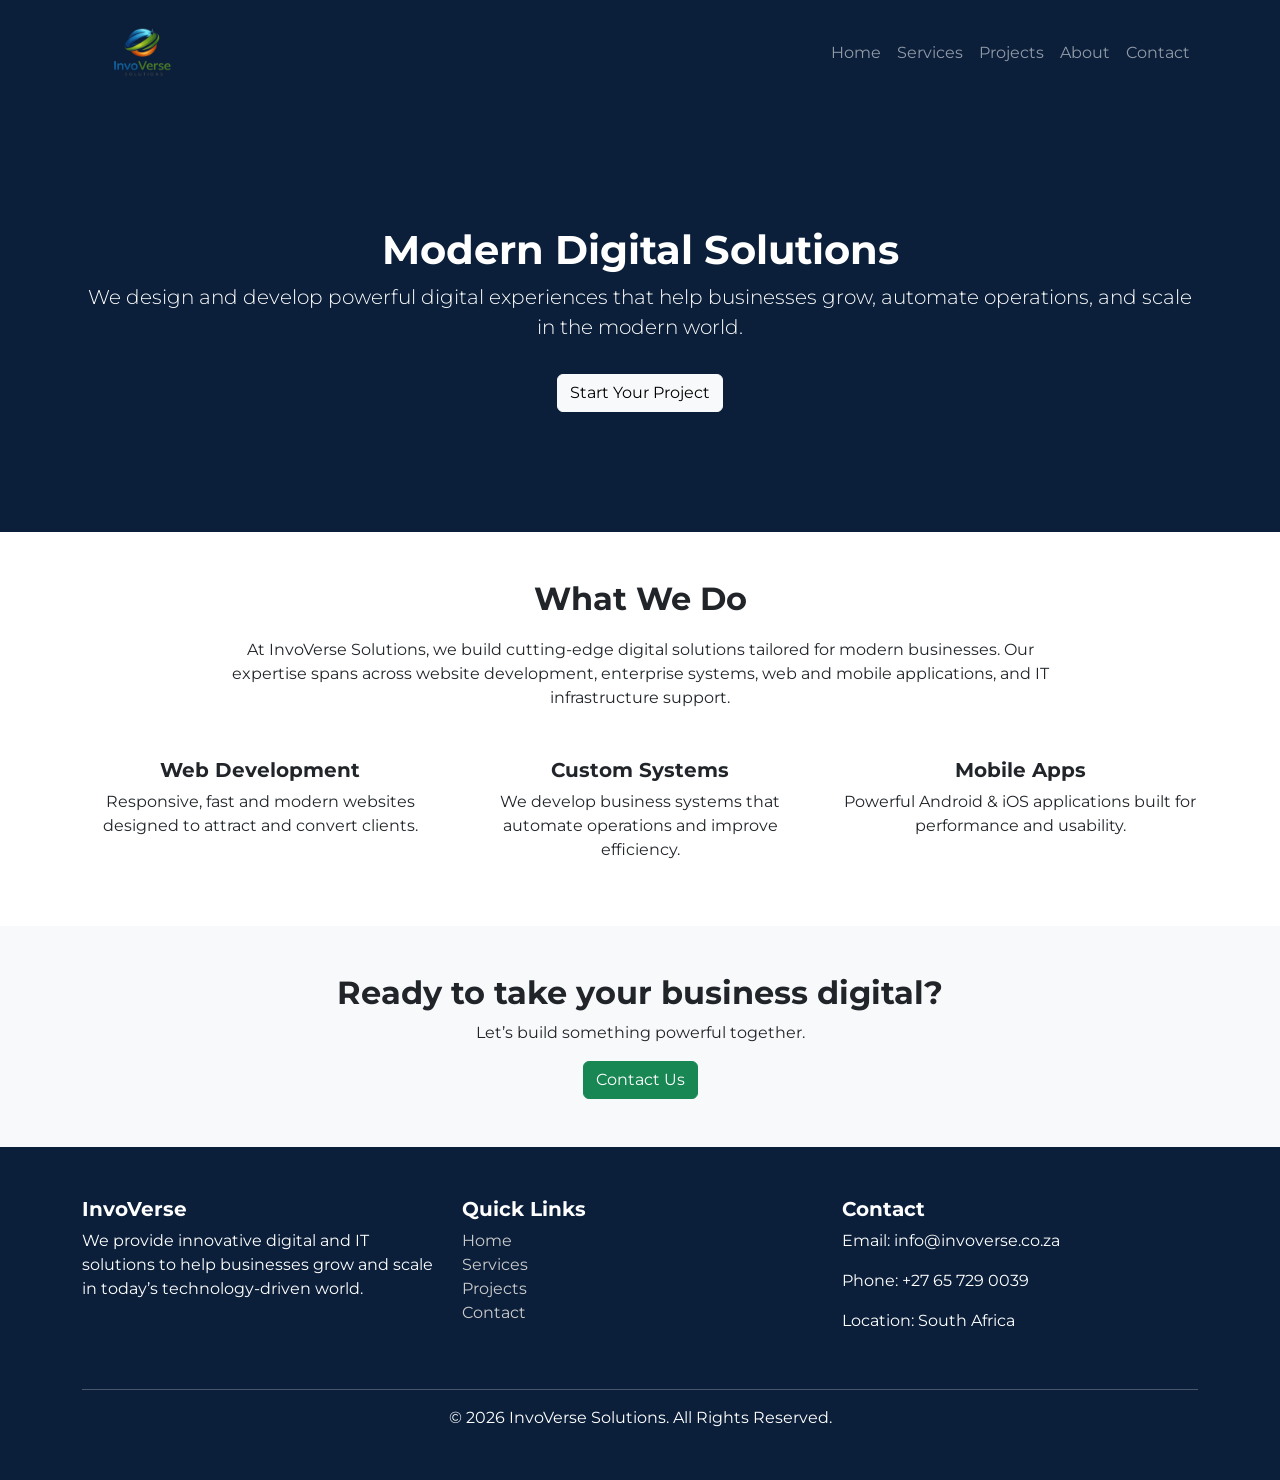
<file: index.html>
<!-- ================== index.html ================== -->
<!doctype html>
<html lang="en">
  <head>
    <meta charset="UTF-8" />
    <meta name="viewport" content="width=device-width, initial-scale=1.0" />

    <title>InvoVerse Solutions | Smart Invoicing & Business Management</title>

    <!-- SEO Meta -->
    <meta
      name="description"
      content="InvoVerse Solutions provides smart invoicing, accounting, and business management solutions for modern businesses."
    />
    <meta
      name="keywords"
      content="Invoicing, Accounting Software, Business Management, South Africa, InvoVerse,Website,Sbongakonke"
    />
    <meta name="author" content="InvoVerse Solutions" />

    <!-- Favicon -->
    <link rel="icon" type="image/x-icon" href="/images/favicon.ico" />
    <link rel="icon" type="image/png" sizes="32x32" href="/favicon-32x32.png" />
    <link rel="icon" type="image/png" sizes="16x16" href="/favicon-16x16.png" />
    <link rel="apple-touch-icon" href="/apple-touch-icon.png" />

    <!-- Open Graph (for sharing on WhatsApp, Facebook, etc.) -->
    <meta property="og:title" content="InvoVerse Solutions" />
    <meta
      property="og:description"
      content="Smart invoicing and business management platform."
    />
    <meta
      property="og:image"
      content="https://invoverse.onrender.com/images/invo.png"
    />
    <meta property="og:url" content="https://invoverse.onrender.com" />
    <meta property="og:type" content="website" />

    <!-- Twitter Card -->
    <meta name="twitter:card" content="summary_large_image" />
    <meta name="twitter:title" content="InvoVerse Solutions" />
    <meta
      name="twitter:description"
      content="Smart invoicing and business management platform."
    />
    <meta
      name="twitter:image"
      content="https://invoverse.onrender.com/images/invo.png"
    />

    <!-- Styles -->
    <link
      href="https://cdn.jsdelivr.net/npm/bootstrap@5.3.0/dist/css/bootstrap.min.css"
      rel="stylesheet"
    />
    <link
      href="https://fonts.googleapis.com/css2?family=Montserrat:wght@400;600;700&display=swap"
      rel="stylesheet"
    />
    <link rel="stylesheet" href="style.css" />
  </head>
  <body>
    <!-- NAVBAR -->
    <nav class="navbar navbar-expand-lg navbar-dark main-nav">
      <div class="container">
        <a class="navbar-brand d-flex align-items-center" href="index.html">
          <img src="images/invo.png" alt="logo" height="80" class="me-2" />
        </a>
        <button
          class="navbar-toggler"
          data-bs-toggle="collapse"
          data-bs-target="#nav"
        >
          <span class="navbar-toggler-icon"></span>
        </button>
        <div class="collapse navbar-collapse" id="nav">
          <ul class="navbar-nav ms-auto">
            <li class="nav-item">
              <a class="nav-link" href="index.html">Home</a>
            </li>
            <li class="nav-item">
              <a class="nav-link" href="services.html">Services</a>
            </li>
            <li class="nav-item">
              <a class="nav-link" href="projects.html">Projects</a>
            </li>
            <li class="nav-item">
              <a class="nav-link" href="about.html">About</a>
            </li>
            <li class="nav-item">
              <a class="nav-link" href="contact.html">Contact</a>
            </li>
          </ul>
        </div>
      </div>
    </nav>

    <!-- HERO -->
    <section class="hero">
      <div class="container text-center">
        <h1 class="fw-bold">Modern Digital Solutions</h1>
        <p class="lead">
          We design and develop powerful digital experiences that help
          businesses grow, automate operations, and scale in the modern world.
        </p>
        <a href="contact.html" class="btn btn-light mt-3">Start Your Project</a>
      </div>
    </section>

    <!-- OVERVIEW -->
    <section class="py-5">
      <div class="container text-center">
        <h2 class="section-title">What We Do</h2>
        <p class="w-75 mx-auto mb-4">
          At InvoVerse Solutions, we build cutting-edge digital solutions
          tailored for modern businesses. Our expertise spans across website
          development, enterprise systems, web and mobile applications, and IT
          infrastructure support.
        </p>

        <div class="row mt-4 g-4">
          <div class="col-md-4">
            <h5>Web Development</h5>
            <p>
              Responsive, fast and modern websites designed to attract and
              convert clients.
            </p>
          </div>
          <div class="col-md-4">
            <h5>Custom Systems</h5>
            <p>
              We develop business systems that automate operations and improve
              efficiency.
            </p>
          </div>
          <div class="col-md-4">
            <h5>Mobile Apps</h5>
            <p>
              Powerful Android & iOS applications built for performance and
              usability.
            </p>
          </div>
        </div>
      </div>
    </section>

    <!-- CTA SECTION -->
    <section class="cta text-center py-5">
      <div class="container">
        <h2>Ready to take your business digital?</h2>
        <p>Let’s build something powerful together.</p>
        <a href="contact.html" class="btn btn-success">Contact Us</a>
      </div>
    </section>

    <!-- MODERN FOOTER -->
    <footer class="footer-modern">
      <div class="container">
        <div class="row text-start">
          <div class="col-md-4 mb-4">
            <h5>InvoVerse</h5>
            <p>
              We provide innovative digital and IT solutions to help businesses
              grow and scale in today’s technology-driven world.
            </p>
          </div>

          <div class="col-md-4 mb-4">
            <h5>Quick Links</h5>
            <ul class="list-unstyled">
              <li><a href="index.html">Home</a></li>
              <li><a href="services.html">Services</a></li>
              <li><a href="projects.html">Projects</a></li>
              <li><a href="contact.html">Contact</a></li>
            </ul>
          </div>

          <div class="col-md-4 mb-4">
            <h5>Contact</h5>
            <p>Email: info@invoverse.co.za</p>
            <p>Phone: +27 65 729 0039</p>
            <p>Location: South Africa</p>
          </div>
        </div>

        <hr />
        <p class="text-center mb-0">
          © 2026 InvoVerse Solutions. All Rights Reserved.
        </p>
      </div>
    </footer>

    <script src="https://cdn.jsdelivr.net/npm/bootstrap@5.3.0/dist/js/bootstrap.bundle.min.js"></script>
  </body>
</html>
</file>
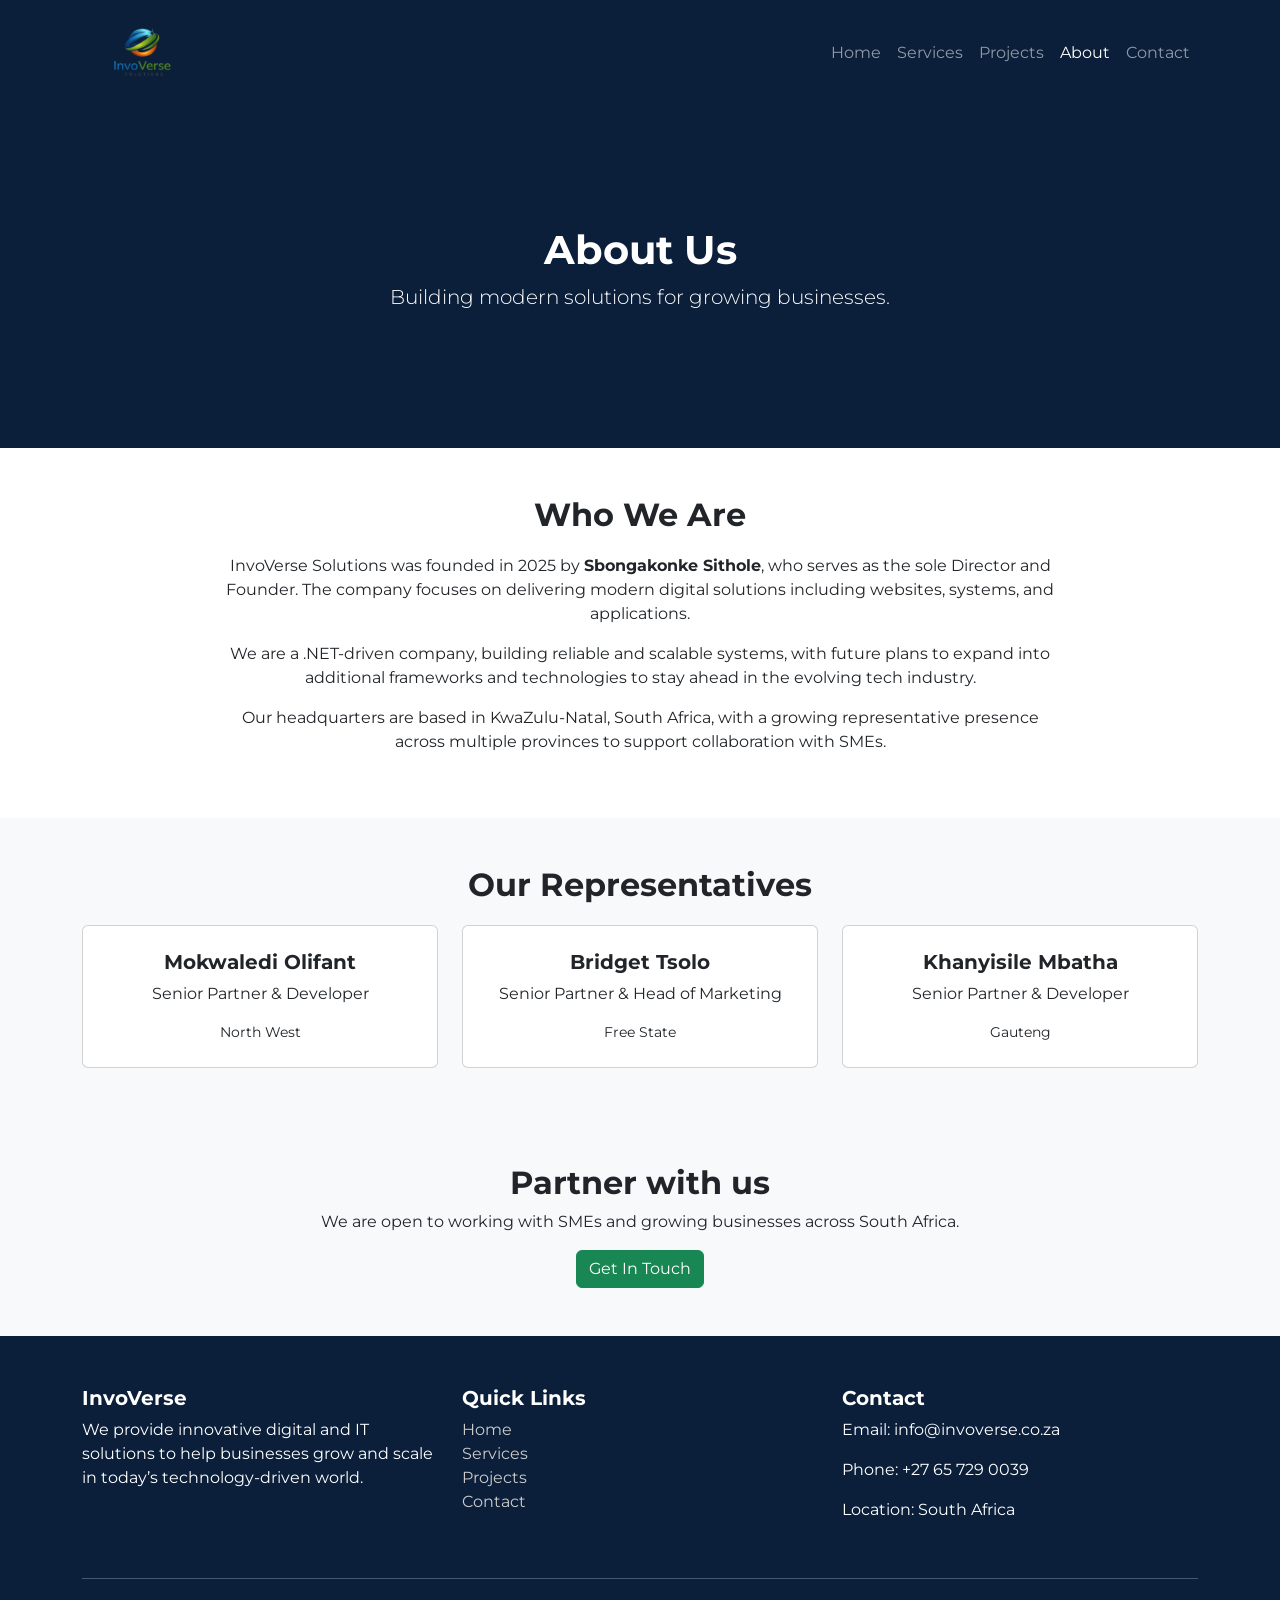
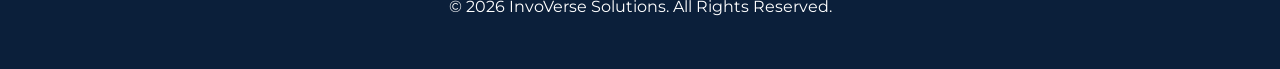
<file: about.html>
<!-- ================== about.html ================== -->
<!doctype html>
<html lang="en">
  <head>
    <meta charset="UTF-8" />
    <meta name="viewport" content="width=device-width, initial-scale=1.0" />

    <title>InvoVerse Solutions | Smart Invoicing & Business Management</title>

    <!-- SEO Meta -->
    <meta
      name="description"
      content="InvoVerse Solutions provides smart invoicing, accounting, and business management solutions for modern businesses."
    />
    <meta
      name="keywords"
      content="Invoicing, Accounting Software, Business Management, South Africa, InvoVerse,Website,Sbongakonke"
    />
    <meta name="author" content="InvoVerse Solutions" />

    <!-- Favicon -->
    <link rel="icon" type="image/x-icon" href="/images/favicon.ico" />
    <link rel="icon" type="image/png" sizes="32x32" href="/favicon-32x32.png" />
    <link rel="icon" type="image/png" sizes="16x16" href="/favicon-16x16.png" />
    <link rel="apple-touch-icon" href="/apple-touch-icon.png" />

    <!-- Open Graph (for sharing on WhatsApp, Facebook, etc.) -->
    <meta property="og:title" content="InvoVerse Solutions" />
    <meta
      property="og:description"
      content="Smart invoicing and business management platform."
    />
    <meta
      property="og:image"
      content="https://invoverse.onrender.com/images/invo.png"
    />
    <meta property="og:url" content="https://invoverse.onrender.com" />
    <meta property="og:type" content="website" />

    <!-- Twitter Card -->
    <meta name="twitter:card" content="summary_large_image" />
    <meta name="twitter:title" content="InvoVerse Solutions" />
    <meta
      name="twitter:description"
      content="Smart invoicing and business management platform."
    />
    <meta
      name="twitter:image"
      content="https://invoverse.onrender.com/images/invo.png"
    />

    <!-- Styles -->
    <link
      href="https://cdn.jsdelivr.net/npm/bootstrap@5.3.0/dist/css/bootstrap.min.css"
      rel="stylesheet"
    />
    <link
      href="https://fonts.googleapis.com/css2?family=Montserrat:wght@400;600;700&display=swap"
      rel="stylesheet"
    />
    <link rel="stylesheet" href="style.css" />
  </head>
  <body>
    <!-- NAVBAR -->
    <nav class="navbar navbar-expand-lg navbar-dark main-nav">
      <div class="container">
        <a class="navbar-brand d-flex align-items-center" href="index.html">
          <img src="images/invo.png" height="80" class="me-2" />
        </a>
        <button
          class="navbar-toggler"
          data-bs-toggle="collapse"
          data-bs-target="#nav"
        >
          <span class="navbar-toggler-icon"></span>
        </button>
        <div class="collapse navbar-collapse" id="nav">
          <ul class="navbar-nav ms-auto">
            <li class="nav-item">
              <a class="nav-link" href="index.html">Home</a>
            </li>
            <li class="nav-item">
              <a class="nav-link" href="services.html">Services</a>
            </li>
            <li class="nav-item">
              <a class="nav-link" href="projects.html">Projects</a>
            </li>
            <li class="nav-item">
              <a class="nav-link active" href="about.html">About</a>
            </li>
            <li class="nav-item">
              <a class="nav-link" href="contact.html">Contact</a>
            </li>
          </ul>
        </div>
      </div>
    </nav>

    <!-- HEADER -->
    <section class="hero text-center">
      <div class="container">
        <h1 class="fw-bold">About Us</h1>
        <p class="lead">Building modern solutions for growing businesses.</p>
      </div>
    </section>

    <!-- COMPANY INFO -->
    <section class="py-5">
      <div class="container text-center">
        <h2 class="section-title">Who We Are</h2>
        <p class="w-75 mx-auto">
          InvoVerse Solutions was founded in 2025 by
          <strong>Sbongakonke Sithole</strong>, who serves as the sole Director
          and Founder. The company focuses on delivering modern digital
          solutions including websites, systems, and applications.
        </p>

        <p class="w-75 mx-auto">
          We are a .NET-driven company, building reliable and scalable systems,
          with future plans to expand into additional frameworks and
          technologies to stay ahead in the evolving tech industry.
        </p>

        <p class="w-75 mx-auto">
          Our headquarters are based in KwaZulu-Natal, South Africa, with a
          growing representative presence across multiple provinces to support
          collaboration with SMEs.
        </p>
      </div>
    </section>

    <!-- TEAM / REPRESENTATIVES -->
    <section class="bg-light py-5">
      <div class="container text-center">
        <h2 class="section-title">Our Representatives</h2>
        <div class="row g-4">
          <div class="col-md-4">
            <div class="card p-4">
              <h5>Mokwaledi Olifant</h5>
              <p>Senior Partner & Developer</p>
              <small>North West</small>
            </div>
          </div>

          <div class="col-md-4">
            <div class="card p-4">
              <h5>Bridget Tsolo</h5>
              <p>Senior Partner & Head of Marketing</p>
              <small>Free State</small>
            </div>
          </div>

          <div class="col-md-4">
            <div class="card p-4">
              <h5>Khanyisile Mbatha</h5>
              <p>Senior Partner & Developer</p>
              <small>Gauteng</small>
            </div>
          </div>
        </div>
      </div>
    </section>

    <!-- CTA -->
    <section class="cta text-center py-5">
      <div class="container">
        <h2>Partner with us</h2>
        <p>
          We are open to working with SMEs and growing businesses across South
          Africa.
        </p>
        <a href="contact.html" class="btn btn-success">Get In Touch</a>
      </div>
    </section>

    <!-- MODERN FOOTER -->
    <footer class="footer-modern">
      <div class="container">
        <div class="row text-start">
          <div class="col-md-4 mb-4">
            <h5>InvoVerse</h5>
            <p>
              We provide innovative digital and IT solutions to help businesses
              grow and scale in today’s technology-driven world.
            </p>
          </div>

          <div class="col-md-4 mb-4">
            <h5>Quick Links</h5>
            <ul class="list-unstyled">
              <li><a href="index.html">Home</a></li>
              <li><a href="services.html">Services</a></li>
              <li><a href="projects.html">Projects</a></li>
              <li><a href="contact.html">Contact</a></li>
            </ul>
          </div>

          <div class="col-md-4 mb-4">
            <h5>Contact</h5>
            <p>Email: info@invoverse.co.za</p>
            <p>Phone: +27 65 729 0039</p>
            <p>Location: South Africa</p>
          </div>
        </div>

        <hr />
        <p class="text-center mb-0">
          © 2026 InvoVerse Solutions. All Rights Reserved.
        </p>
      </div>
    </footer>

    <script src="https://cdn.jsdelivr.net/npm/bootstrap@5.3.0/dist/js/bootstrap.bundle.min.js"></script>
  </body>
</html>
</file>
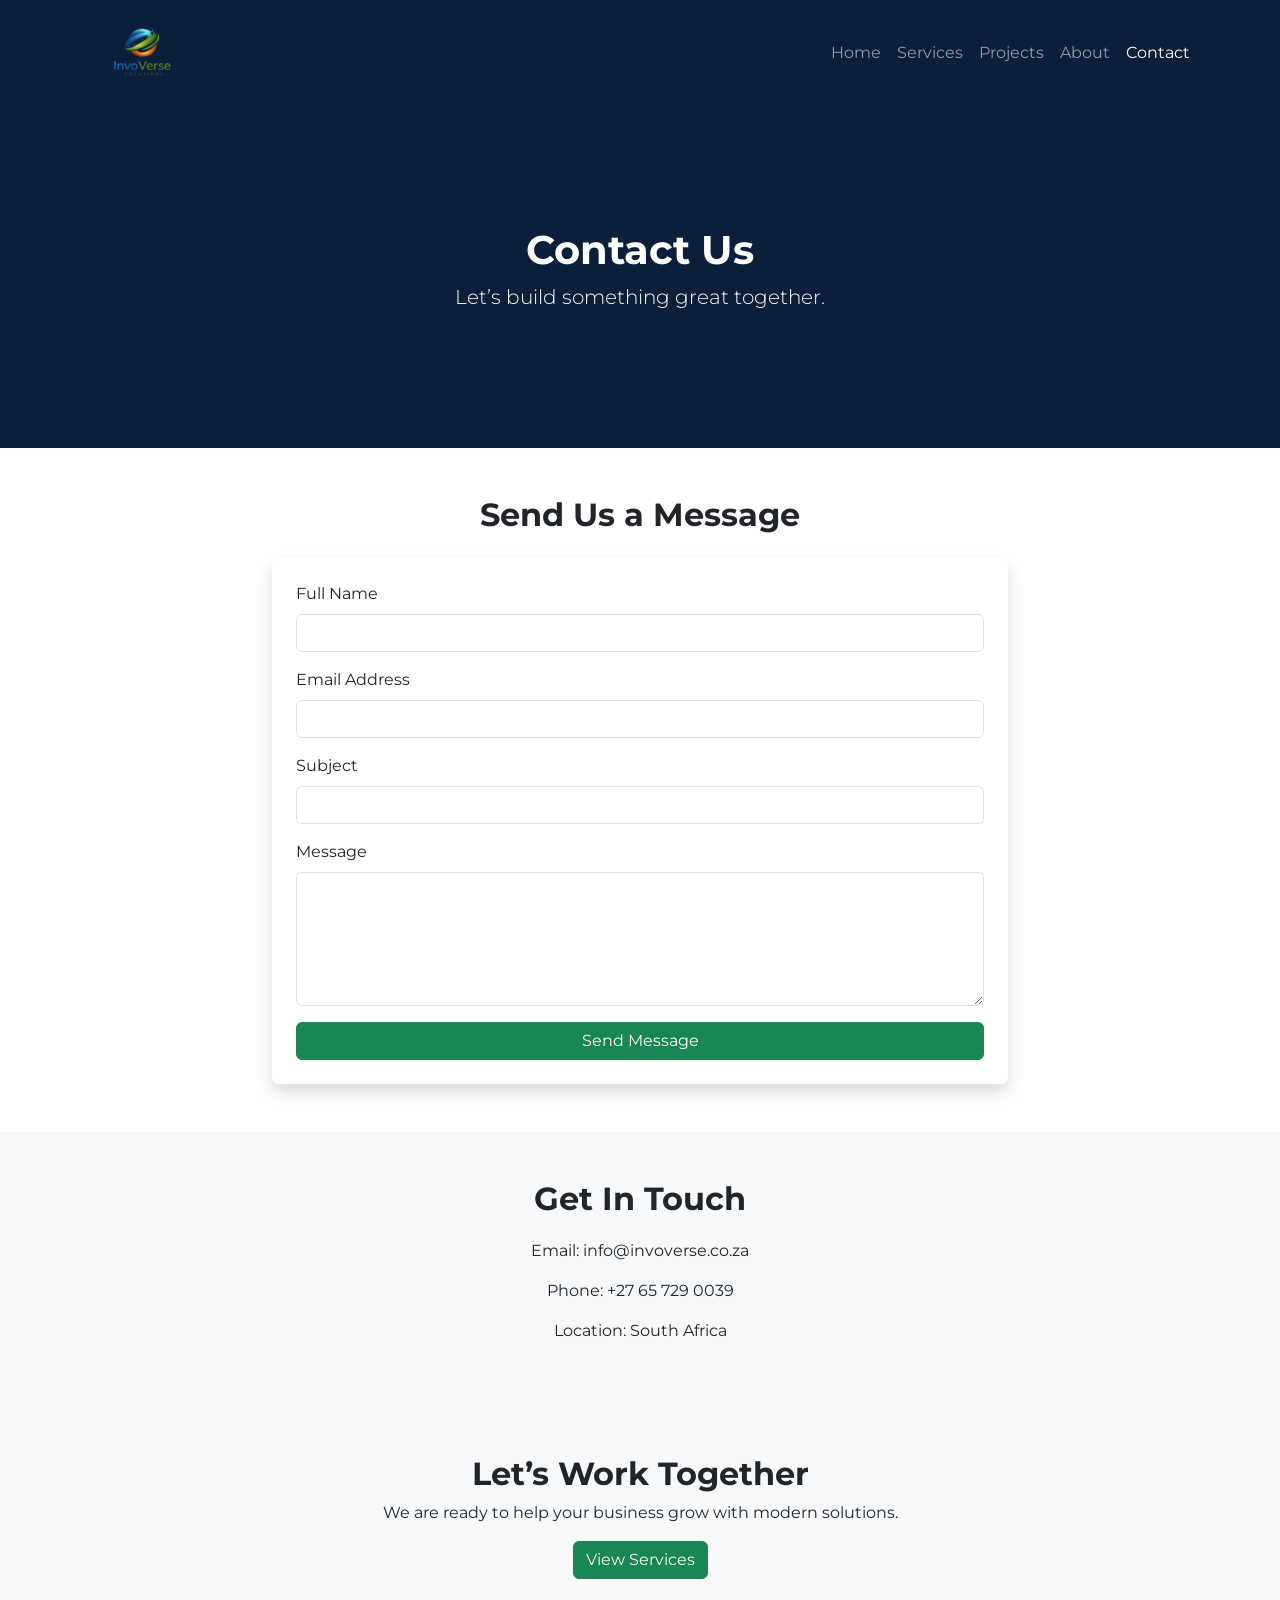
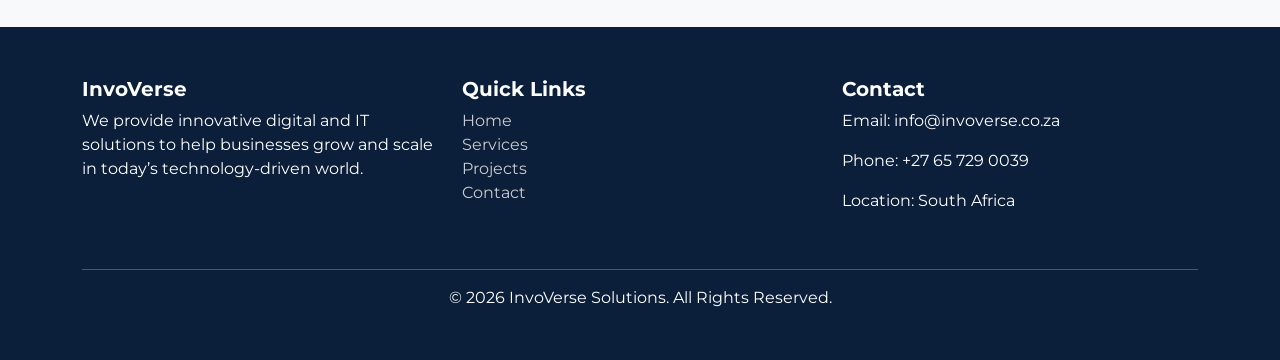
<file: contact.html>
<!doctype html>
<html lang="en">
  <head>
    <meta charset="UTF-8" />
    <meta name="viewport" content="width=device-width, initial-scale=1.0" />

    <title>InvoVerse Solutions | Smart Invoicing & Business Management</title>

    <!-- SEO Meta -->
    <meta
      name="description"
      content="InvoVerse Solutions provides smart invoicing, accounting, and business management solutions for modern businesses."
    />
    <meta
      name="keywords"
      content="Invoicing, Accounting Software, Business Management, South Africa, InvoVerse,Website,Sbongakonke"
    />
    <meta name="author" content="InvoVerse Solutions" />

    <!-- Favicon -->
    <link rel="icon" type="image/x-icon" href="/images/favicon.ico" />
    <link rel="icon" type="image/png" sizes="32x32" href="/favicon-32x32.png" />
    <link rel="icon" type="image/png" sizes="16x16" href="/favicon-16x16.png" />
    <link rel="apple-touch-icon" href="/apple-touch-icon.png" />

    <!-- Open Graph (for sharing on WhatsApp, Facebook, etc.) -->
    <meta property="og:title" content="InvoVerse Solutions" />
    <meta
      property="og:description"
      content="Smart invoicing and business management platform."
    />
    <meta
      property="og:image"
      content="https://invoverse.onrender.com/images/invo.png"
    />
    <meta property="og:url" content="https://invoverse.onrender.com" />
    <meta property="og:type" content="website" />

    <!-- Twitter Card -->
    <meta name="twitter:card" content="summary_large_image" />
    <meta name="twitter:title" content="InvoVerse Solutions" />
    <meta
      name="twitter:description"
      content="Smart invoicing and business management platform."
    />
    <meta
      name="twitter:image"
      content="https://invoverse.onrender.com/images/invo.png"
    />

    <!-- Styles -->
    <link
      href="https://cdn.jsdelivr.net/npm/bootstrap@5.3.0/dist/css/bootstrap.min.css"
      rel="stylesheet"
    />
    <link
      href="https://fonts.googleapis.com/css2?family=Montserrat:wght@400;600;700&display=swap"
      rel="stylesheet"
    />
    <link rel="stylesheet" href="style.css" />
  </head>
  <body>
    <!-- NAVBAR -->
    <nav class="navbar navbar-expand-lg navbar-dark main-nav">
      <div class="container">
        <a class="navbar-brand d-flex align-items-center" href="index.html">
          <img src="images/invo.png" height="80" class="me-2" />
        </a>
        <button
          class="navbar-toggler"
          data-bs-toggle="collapse"
          data-bs-target="#nav"
        >
          <span class="navbar-toggler-icon"></span>
        </button>
        <div class="collapse navbar-collapse" id="nav">
          <ul class="navbar-nav ms-auto">
            <li class="nav-item">
              <a class="nav-link" href="index.html">Home</a>
            </li>
            <li class="nav-item">
              <a class="nav-link" href="services.html">Services</a>
            </li>
            <li class="nav-item">
              <a class="nav-link" href="projects.html">Projects</a>
            </li>
            <li class="nav-item">
              <a class="nav-link" href="about.html">About</a>
            </li>
            <li class="nav-item">
              <a class="nav-link active" href="contact.html">Contact</a>
            </li>
          </ul>
        </div>
      </div>
    </nav>

    <!-- HEADER -->
    <section class="hero text-center">
      <div class="container">
        <h1 class="fw-bold">Contact Us</h1>
        <p class="lead">Let’s build something great together.</p>
      </div>
    </section>

    <!-- CONTACT FORM -->
    <section class="py-5">
      <div class="container">
        <div class="row justify-content-center">
          <div class="col-md-8">
            <h2 class="section-title text-center mb-4">Send Us a Message</h2>

            <form
              action="sendmail.php"
              method="POST"
              class="p-4 shadow rounded bg-white"
            >
              <div class="mb-3">
                <label class="form-label">Full Name</label>
                <input type="text" name="name" class="form-control" required />
              </div>

              <div class="mb-3">
                <label class="form-label">Email Address</label>
                <input
                  type="email"
                  name="email"
                  class="form-control"
                  required
                />
              </div>

              <div class="mb-3">
                <label class="form-label">Subject</label>
                <input
                  type="text"
                  name="subject"
                  class="form-control"
                  required
                />
              </div>

              <div class="mb-3">
                <label class="form-label">Message</label>
                <textarea
                  name="message"
                  rows="5"
                  class="form-control"
                  required
                ></textarea>
              </div>

              <button type="submit" class="btn btn-success w-100">
                Send Message
              </button>
            </form>
          </div>
        </div>
      </div>
    </section>

    <!-- CONTACT INFO -->
    <section class="bg-light py-5">
      <div class="container text-center">
        <h2 class="section-title">Get In Touch</h2>

        <p>Email: info@invoverse.co.za</p>
        <p>Phone: +27 65 729 0039</p>
        <p>Location: South Africa</p>
      </div>
    </section>

    <!-- CTA -->
    <section class="cta text-center py-5">
      <div class="container">
        <h2>Let’s Work Together</h2>
        <p>We are ready to help your business grow with modern solutions.</p>
        <a href="services.html" class="btn btn-success">View Services</a>
      </div>
    </section>

    <!-- FOOTER -->
    <footer class="footer-modern">
      <div class="container">
        <div class="row text-start">
          <div class="col-md-4 mb-4">
            <h5>InvoVerse</h5>
            <p>
              We provide innovative digital and IT solutions to help businesses
              grow and scale in today’s technology-driven world.
            </p>
          </div>

          <div class="col-md-4 mb-4">
            <h5>Quick Links</h5>
            <ul class="list-unstyled">
              <li><a href="index.html">Home</a></li>
              <li><a href="services.html">Services</a></li>
              <li><a href="projects.html">Projects</a></li>
              <li><a href="contact.html">Contact</a></li>
            </ul>
          </div>

          <div class="col-md-4 mb-4">
            <h5>Contact</h5>
            <p>Email: info@invoverse.co.za</p>
            <p>Phone: +27 65 729 0039</p>
            <p>Location: South Africa</p>
          </div>
        </div>

        <hr />
        <p class="text-center mb-0">
          © 2026 InvoVerse Solutions. All Rights Reserved.
        </p>
      </div>
    </footer>

    <script src="https://cdn.jsdelivr.net/npm/bootstrap@5.3.0/dist/js/bootstrap.bundle.min.js"></script>
  </body>
</html>
</file>
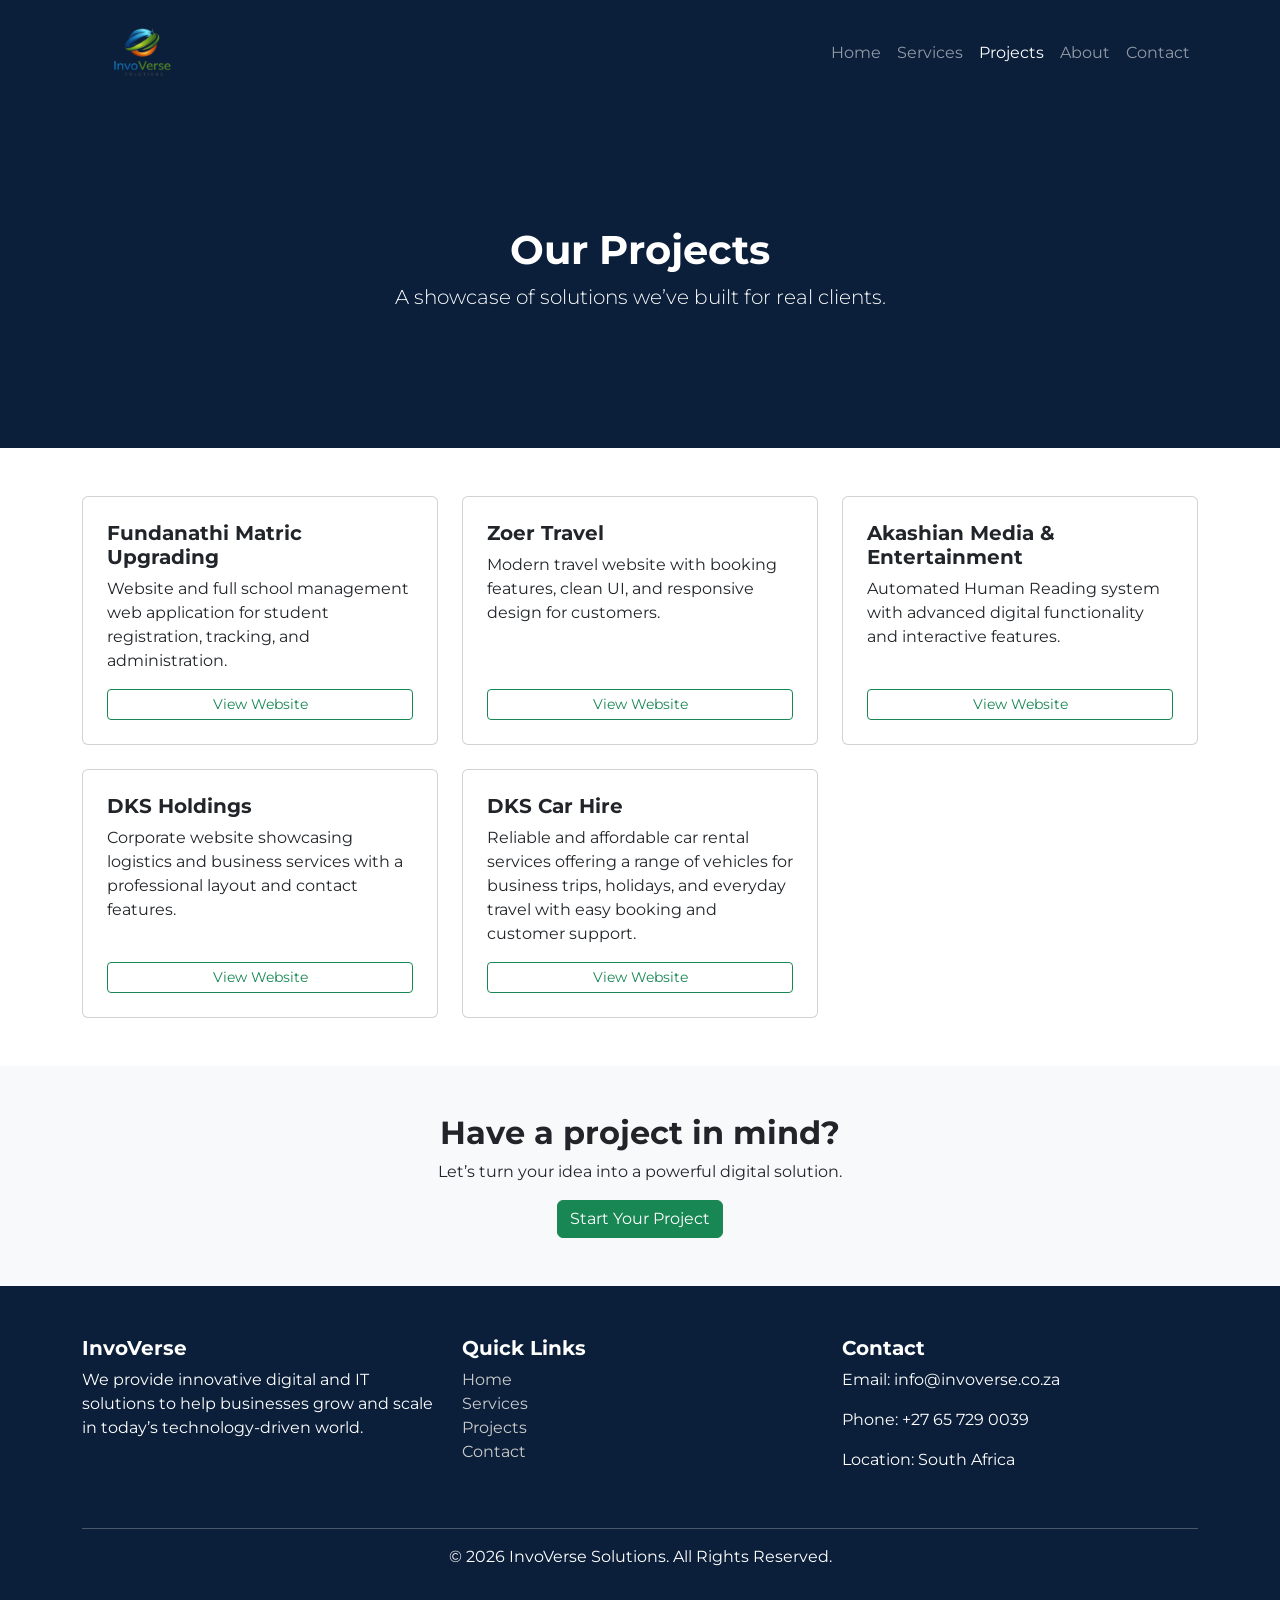
<file: projects.html>
<!-- ================== projects.html ================== -->
<!doctype html>
<html lang="en">
  <head>
    <meta charset="UTF-8" />
    <meta name="viewport" content="width=device-width, initial-scale=1.0" />

    <title>InvoVerse Solutions | Smart Invoicing & Business Management</title>

    <!-- SEO Meta -->
    <meta
      name="description"
      content="InvoVerse Solutions provides smart invoicing, accounting, and business management solutions for modern businesses."
    />
    <meta
      name="keywords"
      content="Invoicing, Accounting Software, Business Management, South Africa, InvoVerse,Website,Sbongakonke"
    />
    <meta name="author" content="InvoVerse Solutions" />

    <!-- Favicon -->
    <link rel="icon" type="image/x-icon" href="/images/favicon.ico" />
    <link rel="icon" type="image/png" sizes="32x32" href="/favicon-32x32.png" />
    <link rel="icon" type="image/png" sizes="16x16" href="/favicon-16x16.png" />
    <link rel="apple-touch-icon" href="/apple-touch-icon.png" />

    <!-- Open Graph (for sharing on WhatsApp, Facebook, etc.) -->
    <meta property="og:title" content="InvoVerse Solutions" />
    <meta
      property="og:description"
      content="Smart invoicing and business management platform."
    />
    <meta
      property="og:image"
      content="https://invoverse.onrender.com/images/invo.png"
    />
    <meta property="og:url" content="https://invoverse.onrender.com" />
    <meta property="og:type" content="website" />

    <!-- Twitter Card -->
    <meta name="twitter:card" content="summary_large_image" />
    <meta name="twitter:title" content="InvoVerse Holdings" />
    <meta
      name="twitter:description"
      content="Smart invoicing and business management platform."
    />
    <meta
      name="twitter:image"
      content="https://invoverse.onrender.com/images/invo.png"
    />

    <!-- Styles -->
    <link
      href="https://cdn.jsdelivr.net/npm/bootstrap@5.3.0/dist/css/bootstrap.min.css"
      rel="stylesheet"
    />
    <link
      href="https://fonts.googleapis.com/css2?family=Montserrat:wght@400;600;700&display=swap"
      rel="stylesheet"
    />
    <link rel="stylesheet" href="style.css" />
  </head>
  <body>
    <!-- NAVBAR -->
    <nav class="navbar navbar-expand-lg navbar-dark main-nav">
      <div class="container">
        <a class="navbar-brand d-flex align-items-center" href="index.html">
          <img src="images/invo.png" height="80" class="me-2" />
        </a>
        <button
          class="navbar-toggler"
          data-bs-toggle="collapse"
          data-bs-target="#nav"
        >
          <span class="navbar-toggler-icon"></span>
        </button>
        <div class="collapse navbar-collapse" id="nav">
          <ul class="navbar-nav ms-auto">
            <li class="nav-item">
              <a class="nav-link" href="index.html">Home</a>
            </li>
            <li class="nav-item">
              <a class="nav-link" href="services.html">Services</a>
            </li>
            <li class="nav-item">
              <a class="nav-link active" href="projects.html">Projects</a>
            </li>
            <li class="nav-item">
              <a class="nav-link" href="about.html">About</a>
            </li>
            <li class="nav-item">
              <a class="nav-link" href="contact.html">Contact</a>
            </li>
          </ul>
        </div>
      </div>
    </nav>

    <!-- HEADER -->
    <section class="hero text-center">
      <div class="container">
        <h1 class="fw-bold">Our Projects</h1>
        <p class="lead">
          A showcase of solutions we’ve built for real clients.
        </p>
      </div>
    </section>

    <!-- PROJECTS GRID -->
    <section class="py-5">
      <div class="container">
        <div class="row g-4">
          <!-- Fundanathi -->
          <div class="col-md-6 col-lg-4">
            <div class="card p-4 h-100">
              <h5>Fundanathi Matric Upgrading</h5>
              <p>
                Website and full school management web application for student
                registration, tracking, and administration.
              </p>
              <a
                href="https://www.fundanathiupgrading.co.za/"
                class="btn btn-outline-success btn-sm mt-auto"
                >View Website</a
              >
            </div>
          </div>

          <!-- Zoer Travel -->
          <div class="col-md-6 col-lg-4">
            <div class="card p-4 h-100">
              <h5>Zoer Travel</h5>
              <p>
                Modern travel website with booking features, clean UI, and
                responsive design for customers.
              </p>
              <a
                href="https://www.zoertravel.co.za/"
                class="btn btn-outline-success btn-sm mt-auto"
                >View Website</a
              >
            </div>
          </div>

          <!-- Akashian Media -->
          <div class="col-md-6 col-lg-4">
            <div class="card p-4 h-100">
              <h5>Akashian Media & Entertainment</h5>
              <p>
                Automated Human Reading system with advanced digital
                functionality and interactive features.
              </p>
              <a
                href="https://akashainmedia.co.za/"
                class="btn btn-outline-success btn-sm mt-auto"
                >View Website</a
              >
            </div>
          </div>

          <!-- DKS Holdings -->
          <div class="col-md-6 col-lg-4">
            <div class="card p-4 h-100">
              <h5>DKS Holdings</h5>
              <p>
                Corporate website showcasing logistics and business services
                with a professional layout and contact features.
              </p>
              <a
                href="https://dksholdings.co.za/"
                class="btn btn-outline-success btn-sm mt-auto"
                >View Website</a
              >
            </div>
          </div>
          <div class="col-md-6 col-lg-4">
            <div class="card p-4 h-100">
              <h5>DKS Car Hire</h5>
              <p>
                Reliable and affordable car rental services offering a range of
                vehicles for business trips, holidays, and everyday travel with
                easy booking and customer support.
              </p>
              <a
                href="https://dkscarhire.co.za/"
                class="btn btn-outline-success btn-sm mt-auto"
              >
                View Website
              </a>
            </div>
          </div>
        </div>
      </div>
    </section>

    <!-- CTA -->
    <section class="cta text-center py-5">
      <div class="container">
        <h2>Have a project in mind?</h2>
        <p>Let’s turn your idea into a powerful digital solution.</p>
        <a href="contact.html" class="btn btn-success">Start Your Project</a>
      </div>
    </section>

    <!-- MODERN FOOTER -->
    <footer class="footer-modern">
      <div class="container">
        <div class="row text-start">
          <div class="col-md-4 mb-4">
            <h5>InvoVerse</h5>
            <p>
              We provide innovative digital and IT solutions to help businesses
              grow and scale in today’s technology-driven world.
            </p>
          </div>

          <div class="col-md-4 mb-4">
            <h5>Quick Links</h5>
            <ul class="list-unstyled">
              <li><a href="index.html">Home</a></li>
              <li><a href="services.html">Services</a></li>
              <li><a href="projects.html">Projects</a></li>
              <li><a href="contact.html">Contact</a></li>
            </ul>
          </div>

          <div class="col-md-4 mb-4">
            <h5>Contact</h5>
            <p>Email: info@invoverse.co.za</p>
            <p>Phone: +27 65 729 0039</p>
            <p>Location: South Africa</p>
          </div>
        </div>

        <hr />
        <p class="text-center mb-0">
          © 2026 InvoVerse Solutions. All Rights Reserved.
        </p>
      </div>
    </footer>

    <script src="https://cdn.jsdelivr.net/npm/bootstrap@5.3.0/dist/js/bootstrap.bundle.min.js"></script>
  </body>
</html>
</file>
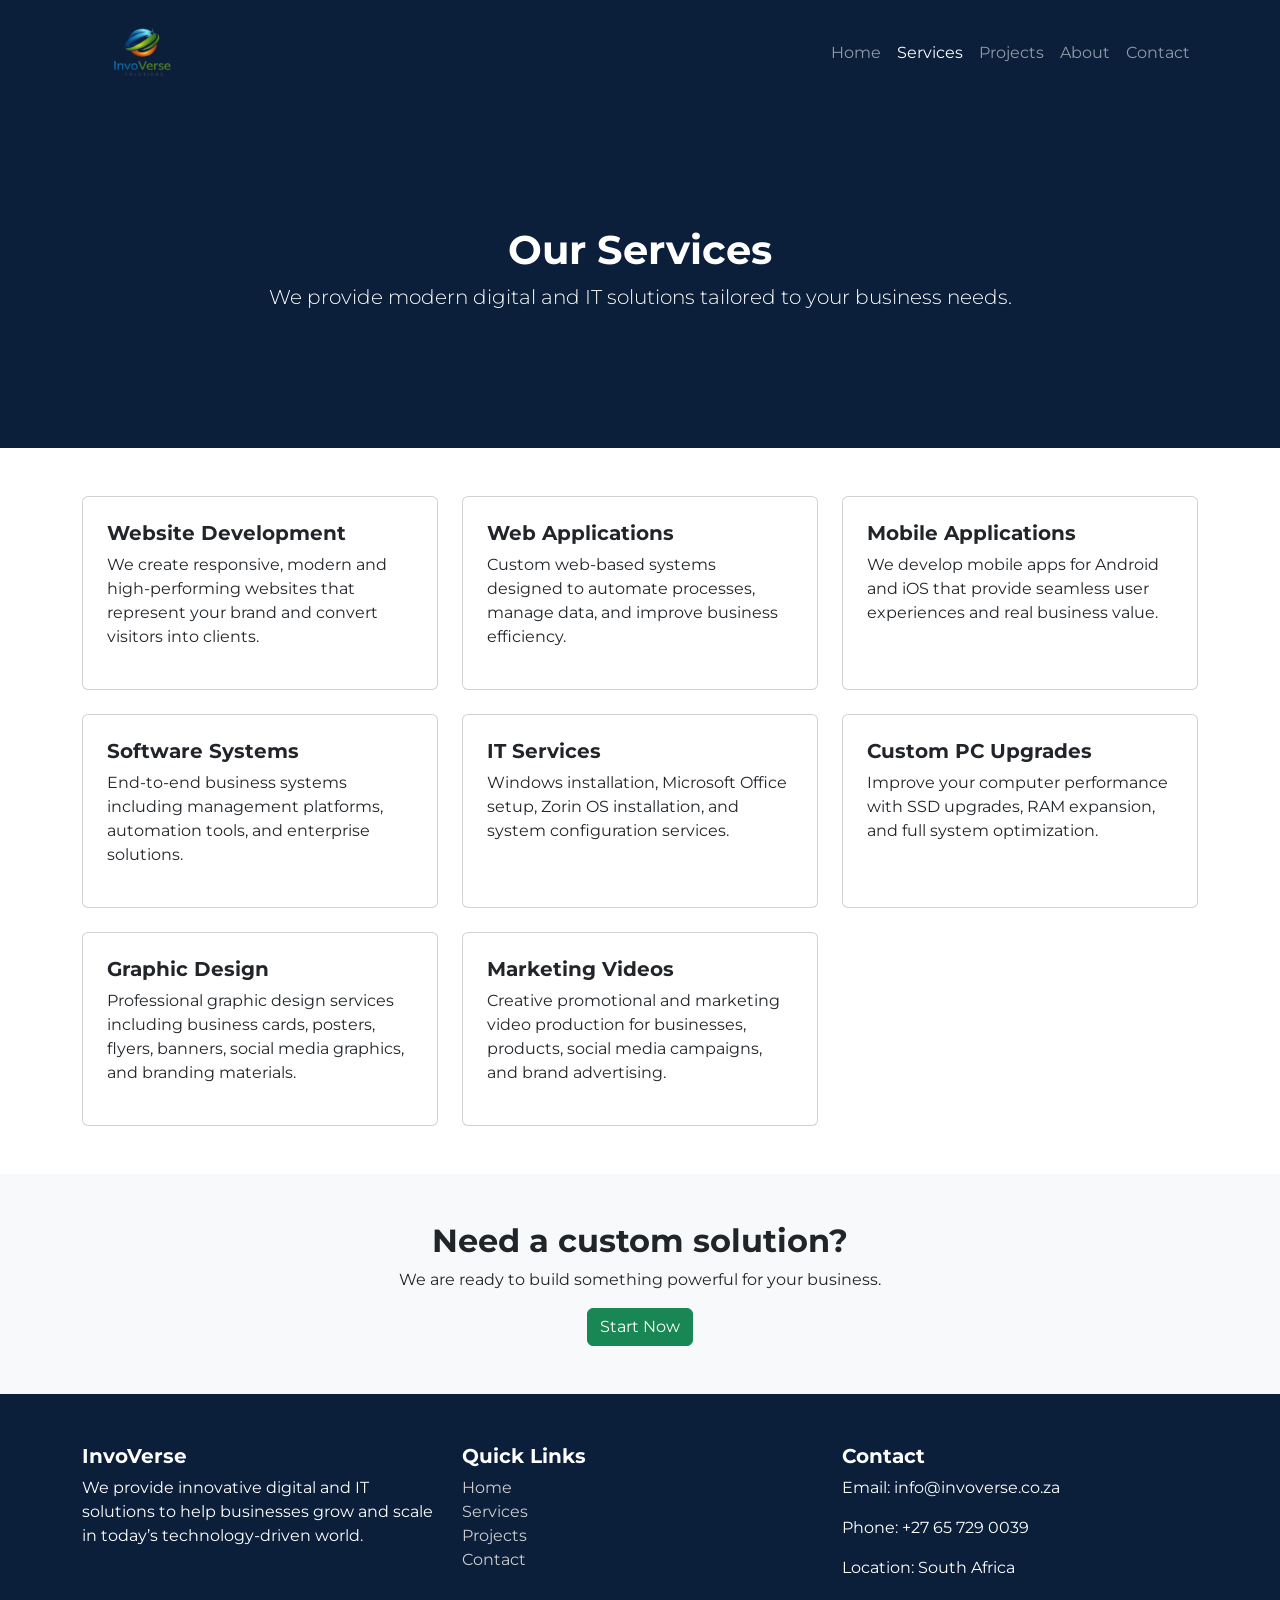
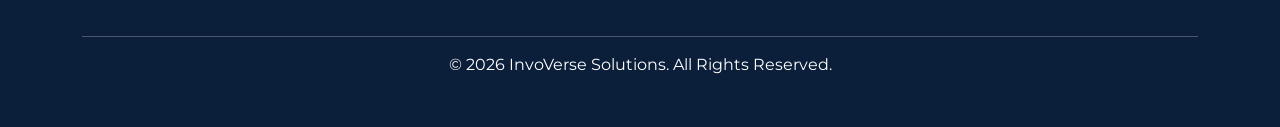
<file: services.html>
<!-- ================== services.html ================== -->
<!doctype html>
<html lang="en">
  <head>
    <meta charset="UTF-8" />
    <meta name="viewport" content="width=device-width, initial-scale=1.0" />

    <title>InvoVerse Solutions | Smart Invoicing & Business Management</title>

    <!-- SEO Meta -->
    <meta
      name="description"
      content="InvoVerse Holdings provides smart invoicing, accounting, and business management solutions for modern businesses."
    />
    <meta
      name="keywords"
      content="Invoicing, Accounting Software, Business Management, South Africa, InvoVerse,Website,Sbongakonke"
    />
    <meta name="author" content="InvoVerse Solutions" />

    <!-- Favicon -->
    <link rel="icon" type="image/x-icon" href="/images/favicon.ico" />
    <link rel="icon" type="image/png" sizes="32x32" href="/favicon-32x32.png" />
    <link rel="icon" type="image/png" sizes="16x16" href="/favicon-16x16.png" />
    <link rel="apple-touch-icon" href="/apple-touch-icon.png" />

    <!-- Open Graph (for sharing on WhatsApp, Facebook, etc.) -->
    <meta property="og:title" content="InvoVerse Holdings" />
    <meta
      property="og:description"
      content="Smart invoicing and business management platform."
    />
    <meta
      property="og:image"
      content="https://invoverse.onrender.com/images/invo.png"
    />
    <meta property="og:url" content="https://invoverse.onrender.com" />
    <meta property="og:type" content="website" />

    <!-- Twitter Card -->
    <meta name="twitter:card" content="summary_large_image" />
    <meta name="twitter:title" content="InvoVerse Holdings" />
    <meta
      name="twitter:description"
      content="Smart invoicing and business management platform."
    />
    <meta
      name="twitter:image"
      content="https://invoverse.onrender.com/images/invo.png"
    />

    <!-- Styles -->
    <link
      href="https://cdn.jsdelivr.net/npm/bootstrap@5.3.0/dist/css/bootstrap.min.css"
      rel="stylesheet"
    />
    <link
      href="https://fonts.googleapis.com/css2?family=Montserrat:wght@400;600;700&display=swap"
      rel="stylesheet"
    />
    <link rel="stylesheet" href="style.css" />
  </head>
  <body>
    <!-- NAVBAR -->
    <nav class="navbar navbar-expand-lg navbar-dark main-nav">
      <div class="container">
        <a class="navbar-brand d-flex align-items-center" href="index.html">
          <img src="images/invo.png" height="80" class="me-2" />
        </a>
        <button
          class="navbar-toggler"
          data-bs-toggle="collapse"
          data-bs-target="#nav"
        >
          <span class="navbar-toggler-icon"></span>
        </button>
        <div class="collapse navbar-collapse" id="nav">
          <ul class="navbar-nav ms-auto">
            <li class="nav-item">
              <a class="nav-link" href="index.html">Home</a>
            </li>
            <li class="nav-item">
              <a class="nav-link active" href="services.html">Services</a>
            </li>
            <li class="nav-item">
              <a class="nav-link" href="projects.html">Projects</a>
            </li>
            <li class="nav-item">
              <a class="nav-link" href="about.html">About</a>
            </li>
            <li class="nav-item">
              <a class="nav-link" href="contact.html">Contact</a>
            </li>
          </ul>
        </div>
      </div>
    </nav>

    <!-- HEADER -->
    <section class="hero text-center">
      <div class="container">
        <h1 class="fw-bold">Our Services</h1>
        <p class="lead">
          We provide modern digital and IT solutions tailored to your business
          needs.
        </p>
      </div>
    </section>

    <!-- SERVICES LIST -->
    <section class="py-5">
      <div class="container">
        <div class="row g-4">
          <!-- Website -->
          <div class="col-md-4">
            <div class="card p-4 h-100">
              <h5>Website Development</h5>
              <p>
                We create responsive, modern and high-performing websites that
                represent your brand and convert visitors into clients.
              </p>
            </div>
          </div>

          <!-- Web Apps -->
          <div class="col-md-4">
            <div class="card p-4 h-100">
              <h5>Web Applications</h5>
              <p>
                Custom web-based systems designed to automate processes, manage
                data, and improve business efficiency.
              </p>
            </div>
          </div>

          <!-- Mobile -->
          <div class="col-md-4">
            <div class="card p-4 h-100">
              <h5>Mobile Applications</h5>
              <p>
                We develop mobile apps for Android and iOS that provide seamless
                user experiences and real business value.
              </p>
            </div>
          </div>

          <!-- Systems -->
          <div class="col-md-4">
            <div class="card p-4 h-100">
              <h5>Software Systems</h5>
              <p>
                End-to-end business systems including management platforms,
                automation tools, and enterprise solutions.
              </p>
            </div>
          </div>

          <!-- IT -->
          <div class="col-md-4">
            <div class="card p-4 h-100">
              <h5>IT Services</h5>
              <p>
                Windows installation, Microsoft Office setup, Zorin OS
                installation, and system configuration services.
              </p>
            </div>
          </div>

          <!-- Upgrades -->
          <div class="col-md-4">
            <div class="card p-4 h-100">
              <h5>Custom PC Upgrades</h5>
              <p>
                Improve your computer performance with SSD upgrades, RAM
                expansion, and full system optimization.
              </p>
            </div>
          </div>
          <!-- Graphic Design -->
          <div class="col-md-4">
            <div class="card p-4 h-100">
              <h5>Graphic Design</h5>
              <p>
                Professional graphic design services including business cards,
                posters, flyers, banners, social media graphics, and branding
                materials.
              </p>
            </div>
          </div>

          <!-- Marketing Videos -->
          <div class="col-md-4">
            <div class="card p-4 h-100">
              <h5>Marketing Videos</h5>
              <p>
                Creative promotional and marketing video production for
                businesses, products, social media campaigns, and brand
                advertising.
              </p>
            </div>
          </div>
        </div>
      </div>
    </section>

    <!-- CTA -->
    <section class="cta text-center py-5">
      <div class="container">
        <h2>Need a custom solution?</h2>
        <p>We are ready to build something powerful for your business.</p>
        <a href="contact.html" class="btn btn-success">Start Now</a>
      </div>
    </section>

    <!-- MODERN FOOTER -->
    <footer class="footer-modern">
      <div class="container">
        <div class="row text-start">
          <div class="col-md-4 mb-4">
            <h5>InvoVerse</h5>
            <p>
              We provide innovative digital and IT solutions to help businesses
              grow and scale in today’s technology-driven world.
            </p>
          </div>

          <div class="col-md-4 mb-4">
            <h5>Quick Links</h5>
            <ul class="list-unstyled">
              <li><a href="index.html">Home</a></li>
              <li><a href="services.html">Services</a></li>
              <li><a href="projects.html">Projects</a></li>
              <li><a href="contact.html">Contact</a></li>
            </ul>
          </div>

          <div class="col-md-4 mb-4">
            <h5>Contact</h5>
            <p>Email: info@invoverse.co.za</p>
            <p>Phone: +27 65 729 0039</p>
            <p>Location: South Africa</p>
          </div>
        </div>

        <hr />
        <p class="text-center mb-0">
          © 2026 InvoVerse Solutions. All Rights Reserved.
        </p>
      </div>
    </footer>

    <script src="https://cdn.jsdelivr.net/npm/bootstrap@5.3.0/dist/js/bootstrap.bundle.min.js"></script>
  </body>
</html>
</file>
<file: style.css>
body { font-family: 'Montserrat', sans-serif; }

.main-nav { background: #0b1f3a; }

.hero { background: #0b1f3a; color: white; padding: 120px 0; }

.section-title { font-weight: 700; margin-bottom: 20px; }

.cta { background: #f8f9fa; }
h1, h2, h3, h4, h5 {
    font-weight: 700;
}

p {
    font-weight: 400;
}
.footer-modern { background: #0b1f3a; color: white; padding: 50px 0; }
.footer-modern a { color: #ccc; text-decoration: none; }
.footer-modern a:hover { color: white; }
</file>
